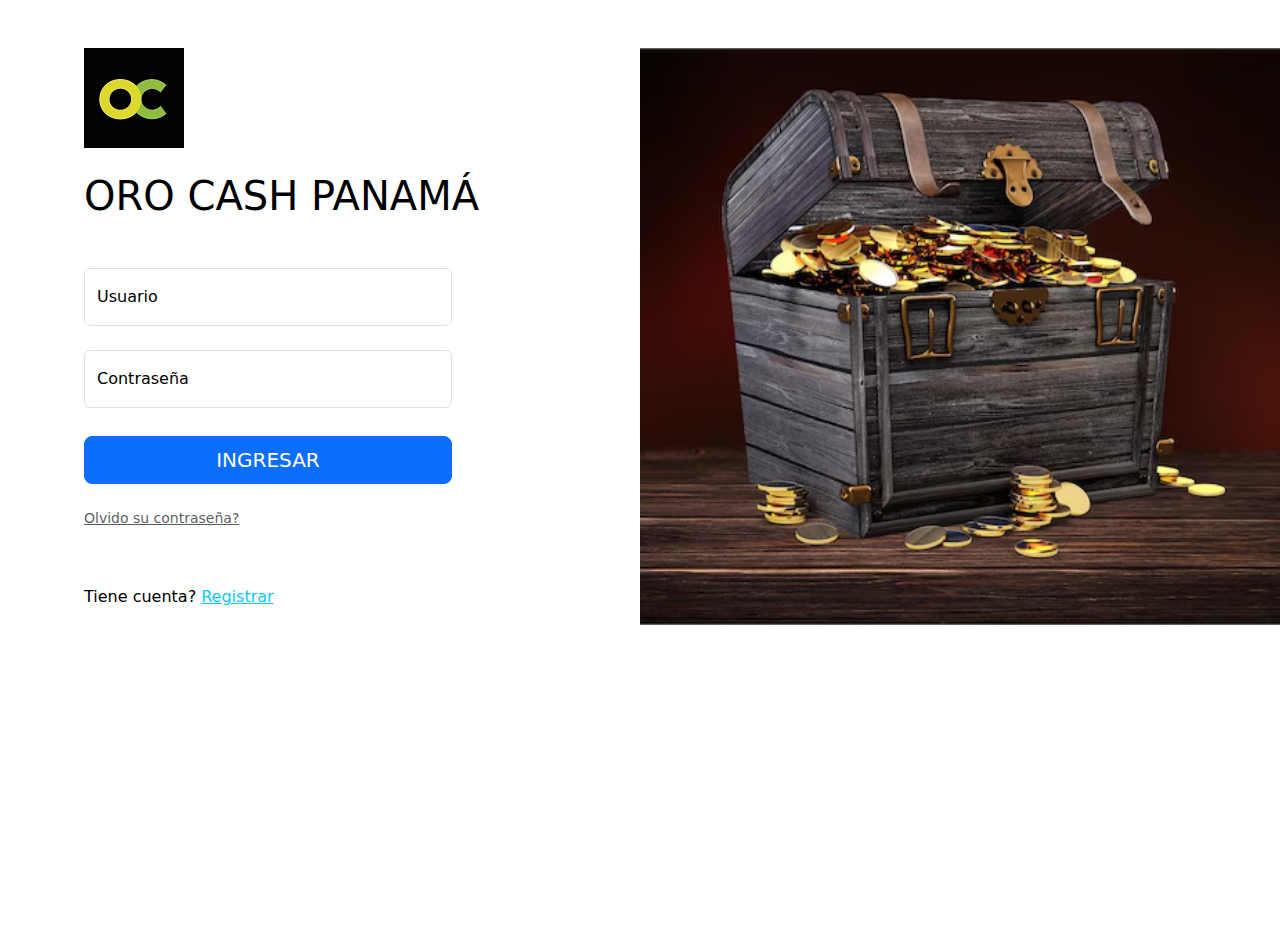
<file: index.html>
<!DOCTYPE html>
<html lang="en">
<head>
    <meta charset="UTF-8">
    <meta name="viewport" content="width=device-width, initial-scale=1.0">
    <title>Document</title>
    <link rel="stylesheet" href="./style.css">
    <link href="https://cdn.jsdelivr.net/npm/bootstrap@5.3.3/dist/css/bootstrap.min.css" rel="stylesheet" integrity="sha384-QWTKZyjpPEjISv5WaRU9OFeRpok6YctnYmDr5pNlyT2bRjXh0JMhjY6hW+ALEwIH" crossorigin="anonymous">
    <link rel="stylesheet" href="https://cdn.jsdelivr.net/npm/bootstrap-icons@1.11.3/font/bootstrap-icons.min.css">
</head>
<body>
    <section class="vh-100">
        <div class="container-fluid">
          <div class="row mt-5">
            <div class="col-sm-6 text-black">
      
              <div class="px-5 ms-xl-4">
                <img src="./images/oro_2.png" alt="Oro Cash">
                <br/>
                <br/>
                <h1 class="dispplay-6">ORO CASH PANAMÁ</h2>
                <!--<span class="h1 fw-bold mb-0">Logo</span>!-->
              </div>
      
              <div class="d-flex align-items-center px-5 ms-xl-4 mt-5 pt-2 pt-xl-0 mt-xl-n5">
      
                <form style="width: 23rem;">

                  <div  class="form-floating mb-4">
                    <input type="email" id="user" class="form-control" placeholder="Usuario" />
                    <label  for="user">Usuario</label>
                  </div>
      
                  <div  class="form-floating mb-4">
                    <input type="password" id="password" class="form-control" placeholder="Contraseña" />
                    <label  for="password">Contraseña</label>
                  </div>
      
                  <div class="d-grid pt-1 mb-4">
                    <button  class="btn btn-primary btn-lg" type="button" onclick="Login()">INGRESAR</button>
                  </div>
      
                  <p class="small mb-5 pb-lg-2"><a class="text-muted" href="#!">Olvido su contraseña?</a></p>
                  <p>Tiene cuenta? <a href="#!" class="link-info">Registrar</a></p>
      
                </form>
      
              </div>
      
            </div>
            <div class="col-sm-6 px-0 d-none d-sm-block">
              <img src="./images/oro_background.png"
                alt="Login image" class="w-100 h-100" style="object-fit: cover; object-position: left;">
            </div>
          </div>
        </div>
      </section>
      <script src="https://cdn.jsdelivr.net/npm/bootstrap@5.3.3/dist/js/bootstrap.bundle.min.js" integrity="sha384-YvpcrYf0tY3lHB60NNkmXc5s9fDVZLESaAA55NDzOxhy9GkcIdslK1eN7N6jIeHz" crossorigin="anonymous"></script>
</body>
</html>

<script type="text/javascript">

function Login(){
  const user = document.querySelector('#user');
  const password = document.querySelector('#password');
  if(user.value == '')
  {
    alert('Introduzca el usuario');
    return;
  }

  if(password.value == '')
  {
    alert('Introduzca la contraseña');
    return;
  }
  window.open('sidebar.html');
  window.close('index.html');
}
</script>
</file>
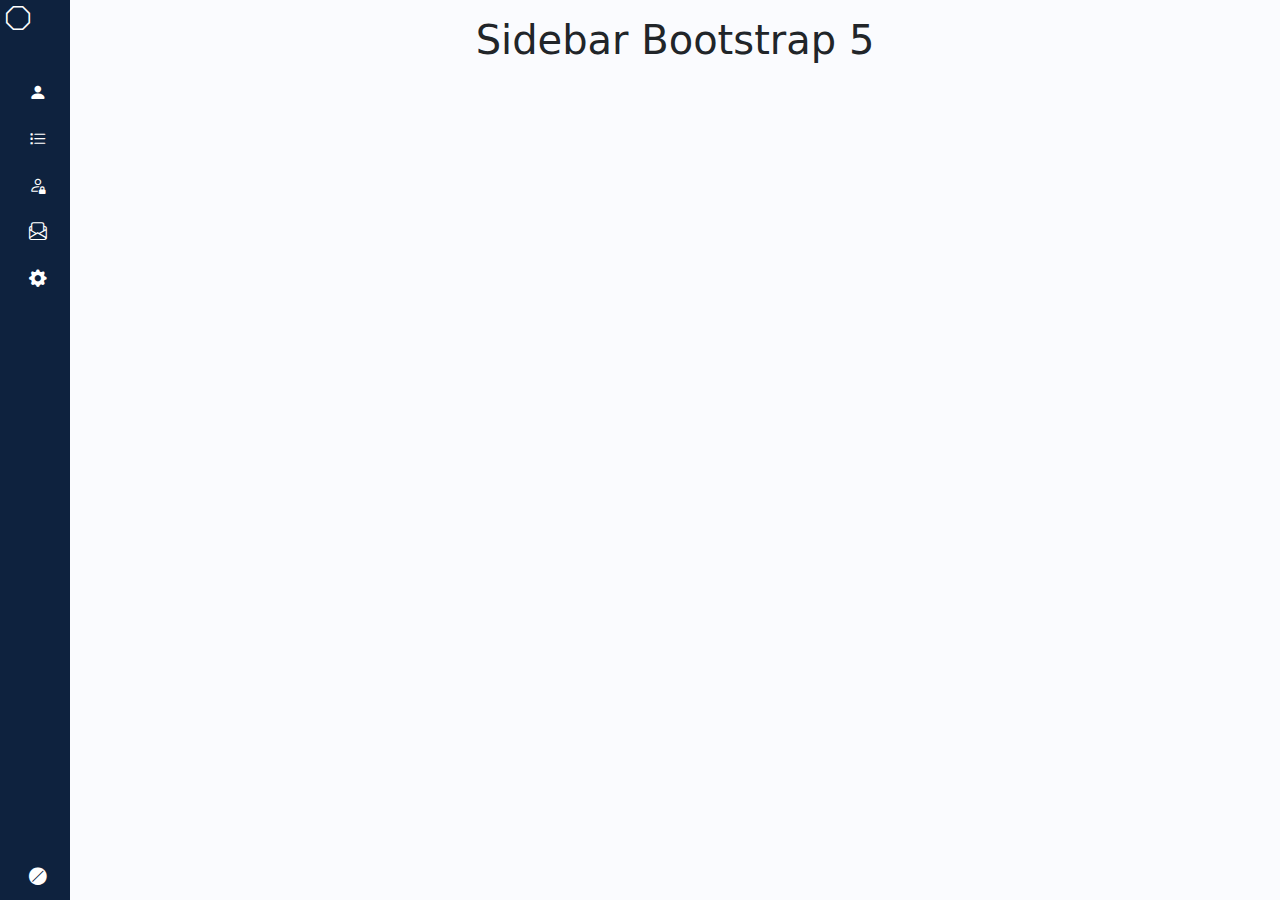
<file: sidebar.html>
<!DOCTYPE html>
<html lang="en">
<head>
    <meta charset="UTF-8">
    <meta name="viewport" content="width=device-width, initial-scale=1.0">
    <title>Dashboard</title>
    <link rel="stylesheet" href="./style2.css">
    <link href="https://cdn.jsdelivr.net/npm/bootstrap@5.3.3/dist/css/bootstrap.min.css" rel="stylesheet" integrity="sha384-QWTKZyjpPEjISv5WaRU9OFeRpok6YctnYmDr5pNlyT2bRjXh0JMhjY6hW+ALEwIH" crossorigin="anonymous">
    <link rel="stylesheet" href="https://cdn.jsdelivr.net/npm/bootstrap-icons@1.11.3/font/bootstrap-icons.min.css">
</head>
<body>
    <div class="wrapper">
        <aside id="sidebar">
            <div class="d-flex">
                <button id="toggle-btn">
                    <i  class="bi bi-octagon"></i>
                </button>
                <div class="sidebar-logo">
                    <a href="#">Oro Cash</a>
                </div>
            </div>
            <ul class="sidebar-nav">
                <li class="sidebar-item">
                    <a href="./CrearCliente.html" class="sidebar-link">
                        <i class="bi bi-person-fill"></i>
                        <span>Crear Cliente</span>
                    </a>
                </li>
                <li class="sidebar-item">
                    <a href="./Tabla.html" class="sidebar-link">
                        <i class="bi bi-list-task"></i>
                        <span>Registros</span>
                    </a>
                </li>
                <li class="sidebar-item">
                    <a href="#" class="sidebar-link has-dropdown collapsed" data-bs-toggle="collapse" data-bs-target="#auth" aria-expanded="false" 
                    aria-controls="auth">
                        <i class="bi bi-person-lock"></i>
                        <span>Auth</span>
                    </a>
                    <ul id="auth" class="sidebar-dropdown list-unstyled collapse" data-bs-parent="#sidebar">
                        <li class="sidebar-item">
                            <a href="#" class="sidebar-link">Login</a>
                        </li>                        
                        <li class="sidebar-item">
                            <a href="#" class="sidebar-link">Registro</a>
                        </li>
                        <li class="sidebar-item">
                            <a href="#" class="sidebar-link has-dropdown collapsed" data-bs-toggle="collapse" data-bs-target="#multi" aria-expanded="false" 
                            aria-controls="multi">
                                <i class="bi bi-layout-three-columns"></i>
                                <span>Multi Nivel</span>
                            </a>
                            <ul id="multi" class="sidebar-dropdown list-unstyled collapse">
                                <li class="sidebar-item">
                                    <a href="#" class="sidebar-link collapsed" data-bs-toggle="collapse" data-bs-target="#multi-two" aria-expanded="false" 
                                    aria-controls="multi-two">
                                        <span>Two Links</span>
                                    </a>
                                    <ul id="multi-two" class="sidebar-dropdown list-unstyled collapse">
                                        <li class="sidebar-item">
                                            <a href="#" class="sidebar-link">Link 1</a>
                                        </li>
                                        <li class="sidebar-item">
                                            <a href="#" class="sidebar-link">Link 2</a>
                                        </li>
                                    </ul>
                                </li>
                            </ul>
                        </li>
                    </ul>
                </li>
                <li class="sidebar-item">
                    <a href="#" class="sidebar-link">
                        <i class="bi bi-envelope-paper"></i>
                        <span>Notidicaciones</span>
                    </a>
                </li>
                <li class="sidebar-item">
                    <a href="#" class="sidebar-link">
                        <i class="bi bi-gear-fill"></i>
                        <span>Configuración</span>
                    </a>
                </li>
            </ul>
            <div class="sidebar-footer">
                <a href="" class="sidebar-link">
                    <i class="bi bi-ban-fill"></i>
                    <span>Cerrar</span>
                </a>
            </div>
        </aside>
        <div class="main p-3">
            <div class="text-center">
                <h1>
                    Sidebar Bootstrap 5
                </h1>
            </div>
        </div>
    </div>
    <script src="https://cdn.jsdelivr.net/npm/bootstrap@5.3.3/dist/js/bootstrap.bundle.min.js" integrity="sha384-YvpcrYf0tY3lHB60NNkmXc5s9fDVZLESaAA55NDzOxhy9GkcIdslK1eN7N6jIeHz" crossorigin="anonymous"></script>
    <script src="script_sidebar.js"></script>
</body>
</html>
</file>
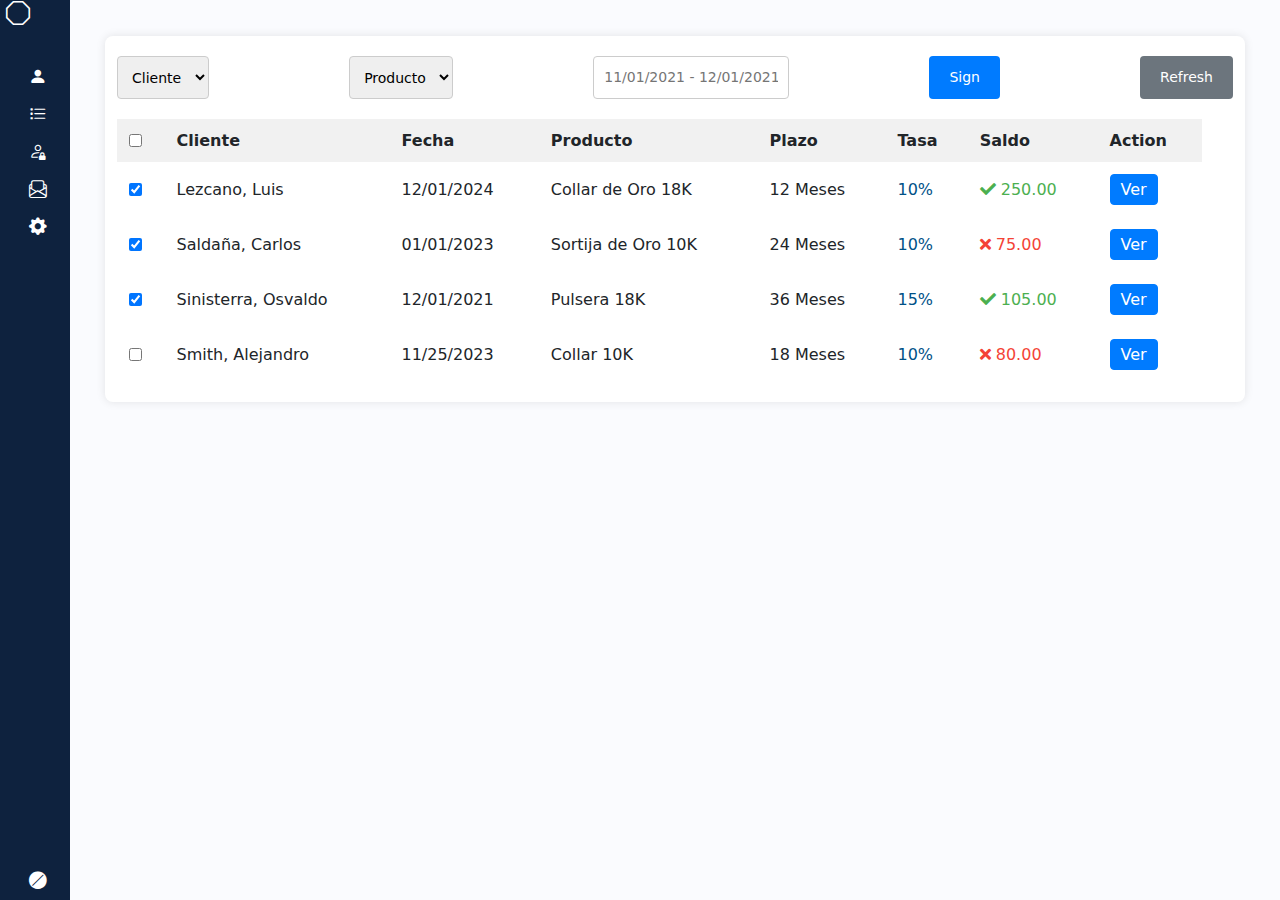
<file: Tabla.html>
<html>
<head>
    <title>Patient Records</title>
    <link rel="stylesheet" href="https://cdnjs.cloudflare.com/ajax/libs/font-awesome/5.15.3/css/all.min.css">
    <style>
        body {
            font-family: Arial, sans-serif;
            margin: 0;
            padding: 0;
            background-color: #f5f5f5;
        }
        .container {
            width: 90%;
            margin: 20px auto;
            background-color: #fff;
            padding: 20px;
            border-radius: 8px;
            box-shadow: 0 0 10px rgba(0, 0, 0, 0.1);
        }
        .filters {
            display: flex;
            justify-content: space-between;
            margin-bottom: 20px;
        }
        .filters select, .filters input {
            padding: 10px;
            border: 1px solid #ccc;
            border-radius: 4px;
            font-size: 14px;
        }
        .filters button {
            padding: 10px 20px;
            border: none;
            border-radius: 4px;
            background-color: #007bff;
            color: #fff;
            font-size: 14px;
            cursor: pointer;
        }
        .filters button.refresh {
            background-color: #6c757d;
        }
        table {
            width: 100%;
            border-collapse: collapse;
        }
        th, td {
            padding: 12px;
            text-align: left;
            border-bottom: 1px solid #ddd;
        }
        th {
            background-color: #f1f1f1;
        }
        tr:hover {
            background-color: #f9f9f9;
        }
        .status-draft {
            color: #ff9800;
        }
        .status-signed {
            color: #005187;
        }
        .invoice-linked {
            color: #4caf50;
        }
        .invoice-retry {
            color: #f44336;
        }
        .action-sign {
            padding: 5px 10px;
            border: 1px solid #007bff;
            border-radius: 4px;
            background-color: #007bff;
            color: #fff;
            cursor: pointer;
        }
    </style>
        <link rel="stylesheet" href="./style2.css">
        <link href="https://cdn.jsdelivr.net/npm/bootstrap@5.3.3/dist/css/bootstrap.min.css" rel="stylesheet" integrity="sha384-QWTKZyjpPEjISv5WaRU9OFeRpok6YctnYmDr5pNlyT2bRjXh0JMhjY6hW+ALEwIH" crossorigin="anonymous">
        <link rel="stylesheet" href="https://cdn.jsdelivr.net/npm/bootstrap-icons@1.11.3/font/bootstrap-icons.min.css">
</head>
<body>
    <div class="wrapper">
        <aside id="sidebar">
            <div class="d-flex">
                <button id="toggle-btn">
                    <i  class="bi bi-octagon"></i>
                </button>
                <div class="sidebar-logo">
                    <a href="#">Oro Cash</a>
                </div>
            </div>
            <ul class="sidebar-nav">
                <li class="sidebar-item">
                    <a href="./CrearCliente.html" class="sidebar-link">
                        <i class="bi bi-person-fill"></i>
                        <span>Crear Cliente</span>
                    </a>
                </li>
                <li class="sidebar-item">
                    <a href="./Tabla.html" class="sidebar-link">
                        <i class="bi bi-list-task"></i>
                        <span>Registros</span>
                    </a>
                </li>
                <li class="sidebar-item">
                    <a href="#" class="sidebar-link has-dropdown collapsed" data-bs-toggle="collapse" data-bs-target="#auth" aria-expanded="false" 
                    aria-controls="auth">
                        <i class="bi bi-person-lock"></i>
                        <span>Auth</span>
                    </a>
                    <ul id="auth" class="sidebar-dropdown list-unstyled collapse" data-bs-parent="#sidebar">
                        <li class="sidebar-item">
                            <a href="#" class="sidebar-link">Login</a>
                        </li>                        
                        <li class="sidebar-item">
                            <a href="#" class="sidebar-link">Registro</a>
                        </li>
                        <li class="sidebar-item">
                            <a href="#" class="sidebar-link has-dropdown collapsed" data-bs-toggle="collapse" data-bs-target="#multi" aria-expanded="false" 
                            aria-controls="multi">
                                <i class="bi bi-layout-three-columns"></i>
                                <span>Multi Nivel</span>
                            </a>
                            <ul id="multi" class="sidebar-dropdown list-unstyled collapse">
                                <li class="sidebar-item">
                                    <a href="#" class="sidebar-link collapsed" data-bs-toggle="collapse" data-bs-target="#multi-two" aria-expanded="false" 
                                    aria-controls="multi-two">
                                        <span>Two Links</span>
                                    </a>
                                    <ul id="multi-two" class="sidebar-dropdown list-unstyled collapse">
                                        <li class="sidebar-item">
                                            <a href="#" class="sidebar-link">Link 1</a>
                                        </li>
                                        <li class="sidebar-item">
                                            <a href="#" class="sidebar-link">Link 2</a>
                                        </li>
                                    </ul>
                                </li>
                            </ul>
                        </li>
                    </ul>
                </li>
                <li class="sidebar-item">
                    <a href="#" class="sidebar-link">
                        <i class="bi bi-envelope-paper"></i>
                        <span>Notidicaciones</span>
                    </a>
                </li>
                <li class="sidebar-item">
                    <a href="#" class="sidebar-link">
                        <i class="bi bi-gear-fill"></i>
                        <span>Configuración</span>
                    </a>
                </li>
            </ul>
            <div class="sidebar-footer">
                <a href="" class="sidebar-link">
                    <i class="bi bi-ban-fill"></i>
                    <span>Cerrar</span>
                </a>
            </div>
        </aside>
        <div class="main p-3">
            <div class="container">
                <div class="filters">
                    <select>
                        <option>Cliente</option>
                    </select>
                    <select>
                        <option>Producto</option>
                    </select>
                   
                    <input type="text" placeholder="11/01/2021 - 12/01/2021">
                    <button>Sign</button>
                    <button class="refresh">Refresh</button>
                </div>
                <table>
                    <thead>
                        <tr>
                            <th><input type="checkbox"></th>
                            <th>Cliente</th>
                            <th>Fecha</th>
                            <th>Producto</th>
                            <th>Plazo</th>
                            <th>Tasa</th>
                            <th>Saldo</th>
                            <th>Action</th>
                        </tr>
                    </thead>
                    <tbody>
                        <tr>
                            <td><input type="checkbox" checked></td>
                            <td>Lezcano, Luis</td>
                            <td>12/01/2024</td>
                            <td>Collar de Oro 18K</td>
                            <td>12 Meses</td>
                            <td class="status-signed">10%</td>
                            <td class="invoice-linked"><i class="fas fa-check"></i> 250.00</td>
                            <td><button class="action-sign">Ver</button></td>
                        </tr>
                        <tr>
                            <td><input type="checkbox" checked></td>
                            <td>Saldaña, Carlos</td>
                            <td>01/01/2023</td>
                            <td>Sortija de Oro 10K</td>
                            <td>24 Meses</td>
                            <td class="status-signed">10%</td>
                            <td class="invoice-retry"><i class="fas fa-times"></i> 75.00</td>
                            <td><button class="action-sign">Ver</button></td>
                            <td></td>
                        </tr>
                        <tr>
                            <td><input type="checkbox" checked></td>
                            <td>Sinisterra, Osvaldo</td>
                            <td>12/01/2021</td>
                            <td>Pulsera 18K</td>
                            <td>36 Meses</td>
                            <td class="status-signed">15%</td>
                            <td class="invoice-linked"><i class="fas fa-check"></i> 105.00</td>
                            <td><button class="action-sign">Ver</button></td>
                        </tr>
                        <tr>
                            <td><input type="checkbox"></td>
                            <td>Smith, Alejandro </td>
                            <td>11/25/2023</td>
                            <td>Collar 10K</td>
                            <td>18 Meses</td>
                            <td class="status-signed">10%</td>
                            <td class="invoice-retry"><i class="fas fa-times"></i> 80.00</td>
                            <td><button class="action-sign">Ver</button></td>
                            <td></td>
                        </tr>
        
                       
                    </tbody>
                </table>
            </div>
        </div>
    </div>

    <script src="https://cdn.jsdelivr.net/npm/bootstrap@5.3.3/dist/js/bootstrap.bundle.min.js" integrity="sha384-YvpcrYf0tY3lHB60NNkmXc5s9fDVZLESaAA55NDzOxhy9GkcIdslK1eN7N6jIeHz" crossorigin="anonymous"></script>
    <script src="script_sidebar.js"></script>
</body>
</html>
</file>
<file: style.css>
.bg-image-vertical {
    position: relative;
    overflow: hidden;
    background-repeat: no-repeat;
    background-position: right center;
    background-size: auto 100%;
    }
    
    @media (min-width: 1025px) {
    .h-custom-2 {
    height: 100%;
    }
    }
</file>
<file: style2.css>
@import url('https://fonts.googleapis.com/css2?family=Poppins&display=swap');

*,
::after,
::before {
    box-sizing: border-box;
}

body {
    font-family: 'Poppins', sans-serif;
    margin: 0;
    background-image: url("https://codzsword.github.io/bootstrap-sidebar/background-image.jpg");
    background-repeat: no-repeat;
    background-position: center bottom;
    background-size: cover;
}

h3 {
    font-size: 1.2375rem;
    color: #FFF;
}

a {
    cursor: pointer;
    text-decoration: none;
    font-family: 'Poppins', sans-serif;
}

li {
    list-style: none;
}

.wrapper{
    display: flex;
}

.main
{
    min-height: 100vh;
    width: 100%;
    overflow: hidden;
    transition: all 0.35 ease-in-out;
    background-color: #fafbfe;
}

#sidebar{
    width: 70px;
    min-width: 70px;
    z-index: 1000;
    transition: all .25s ease-in-out;
    display: flex;
    flex-direction: column;
    background-color: #0e223e;
}

#sidebar.expand{
    width: 260px;
    min-width: 260px;
}

#toggle-btn{
    background-color: transparent;
    cursor: pointer;
    border: 0;
    padding: 1rem, 1.5rem;
}

#toggle-btn i{
    font-size: 1.5rem;
    color: #fff;
}

.sidebar-logo{
    margin: auto 0;
}

.sidebar-logo a{
    color: #fff;
    font-size: 1.15rem;
    font-weight: 600;
}

#sidebar:not(.expand) .sidebar-logo,
#sidebar:not(.expand) a.sidebar-link span{
    display: none;
}

.sidebar-nav{
    padding: 2rem 0;
    flex: 1 1 auto;
}

a.sidebar-link{
    padding: .625rem 1.625rem;
    color: #fff;
    display: block;
    font-size: 0.9rem;
    white-space: nowrap;
    border-left: 3px solid transparent;
}

.sidebar-link i{
    font-size: 1.1rem;
    margin-right: .75rem;
}

a.sidebar-link:hover{
    background-color: rgba(255, 255, 255, .075);
    border-left: 3px solid #3b7ddd;
}

.sidebar-item{
    position: relative;
}

#sidebar:not(.expand) .sidebar-item .sidebar-dropdown{
    position: absolute;
    top: 0;
    left: 70px;
    background-color: #0e2238;
    padding: 0;
    min-width: 15rem;
    display: none;
}

#sidebar:not(.expand) .sidebar-item:hover .has-dropdown .sidebar-dropdown{
    display: block;
    max-height: 15rem;
    width: 100%;
    opacity: 1;
}

#sidebar.expand .sidebar-link[data-bs-toggle="collapse"]::after{
    border: solid;
    border-width: 0 .075rem .075rem 0;
    content: "";
    display: inline-block;
    padding: 2px;
    position: absolute;
    right: 1.5rem;
    top: 1.4rem;
    transform: rotate(-135deg);
    transition: all .2s ease-out;
}

#sidebar.expand .sidebar-link[data-bs-toggle="collapse"].collapsed::after{
 transform: rotate(45deg);
 transition: all .2s ease-out;  
}
</file>
